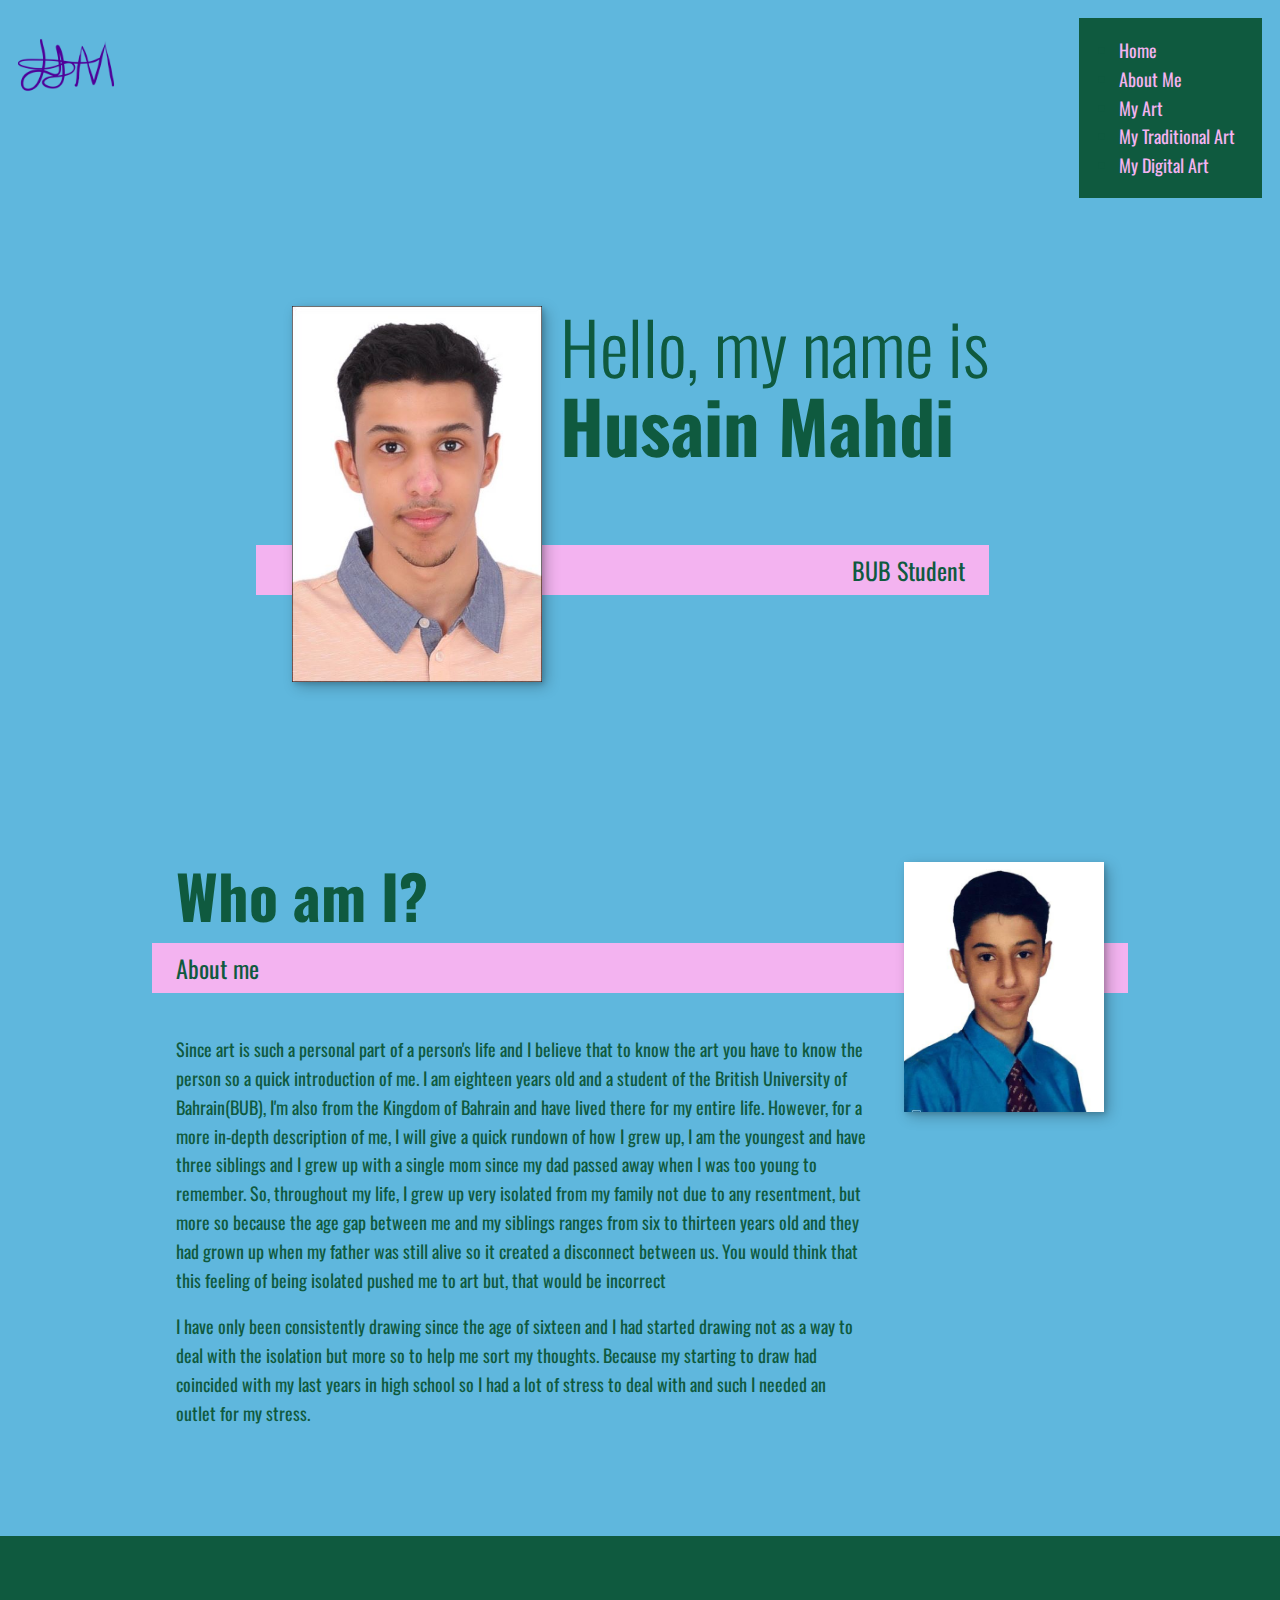
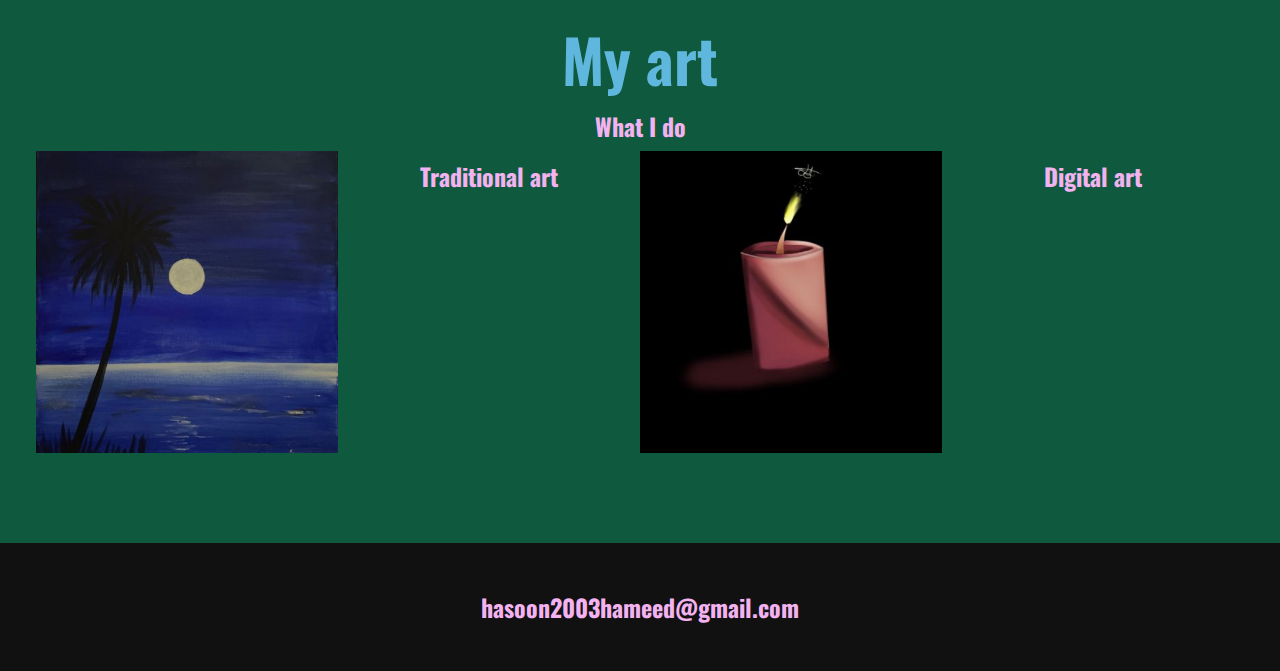
<file: index.html>
<!DOCTYPE html>
<html lang ="en">
    <head>
        <meta charset="UTF-8"> 
        <link rel="stylesheet" href="Css/Styles.css">
        <meta name="viewport" content="width=device-width, initial-scale=1.0">
        <title>Husain Mahdi's Portfolio Website</title>
        <link href="https://fonts.googleapis.com/css2?family=Oswald:wght@200&display=swap" rel="stylesheet">
    </head>
    <body>
        <header>
            <div class = "logo">
                <img src="Images/Logo2.png" alt="">
            </div>
            <nav class="nav">
                <ul class="nav__list">
                    <li class="nav__list"><a href="#home" class="nav__link">Home</a></li>
                    <li class="nav__list"><a href="#about" class="nav__link">About Me</a></li>
                    <li class="nav__list"><a href="#art" class="nav__link">My Art</a></li>
                    <li class="nav__list"><a href="HTML/Traditional_Artwork_Portfolio.html#trad__art" class="nav__link">My Traditional Art</a></li>
                    <li class="nav__list"><a href="HTML/Digital_Artwork_Portfolio.html#dig__art" class="nav__link">My Digital Art</a></li>
                </ul>
            </nav>
        </header>
        <section class="intro" id="home">
            <h1 class ="section__title--intro">
                Hello, my name is <strong>Husain Mahdi</strong> 
            </h1>
            <p class="section__subtitle section__subtitle--intro">BUB Student</p>
            <img src="Images/Me2.jpg" alt="a picture of Husain Mahdi" class="intro__img">
        </section>
        <section class="about--me" id="about">
                <h2 class="section__title section__title--about">Who am I?</h2>
                <p class="section__subtitle section__subtitle--about">About me</p>

                <div class="about--me__body">
                    <p>Since art is such a personal part of a person's life and I believe that to know the art you have to know the person so a quick introduction of me.
                        I am eighteen years old and a student of the British University of Bahrain(BUB), I'm also from the Kingdom of Bahrain and have lived there for my 
                        entire life. However, for a more in-depth description of me, I will give a quick rundown of how I grew up, I am the youngest and have three siblings
                        and I grew up with a single mom since my dad passed away when I was too young to remember. So, throughout my life, I grew up very isolated from my
                        family not due to any resentment, but more so because the age gap between me and my siblings ranges from six to thirteen years
                        old and they had grown up when my father was still alive so it created a disconnect between us. You would think that this feeling of being isolated
                        pushed me to art but, that would be incorrect</p>

                    <p>I have only been consistently drawing since the age of sixteen and I had started drawing not as a way to deal with the isolation but more so to 
                        help me sort my thoughts. Because my starting to draw had coincided with my last years in high school so I had a lot of stress to deal with and
                        such I needed an outlet for my stress.</p>
                </div>

                <img src="Images/MeY.jpg" alt="Husain Mahdi younger" class="about--me__img">
        </section>
        <section class="my--art" id="art">
            <h2 class="section__title section__title--art">My art</h2>
            <p class="section__subtitle section__subtitle--art">What I do</p>
            <div class="portfolio">
                <a href="HTML/Traditional_Artwork_Portfolio.html#trad__art" class="portfolio__item">
                    <img src="Images/ImgTP2.jpg" alt="Traditional art" class="portfolio__img">
                </a>
                <p class="section__subtitle section__subtitle--art">Traditional art</p> 

                <a href="HTML/Digital_Artwork_Portfolio.html#dig__art" class="portfolio__item">
                    <img src="Images/ImgD8.jpg" alt="Digital art" class="portfolio__img">
                </a>
                <p class="section__subtitle section__subtitle--art">Digital art</p> 

            </div>
        </section>
        <footer class="footer">
            <a href="mailto:hasoon2003hameed@gmail.com" class="footer__link">hasoon2003hameed@gmail.com</a>
        </footer>

    </body>

</html>
</file>
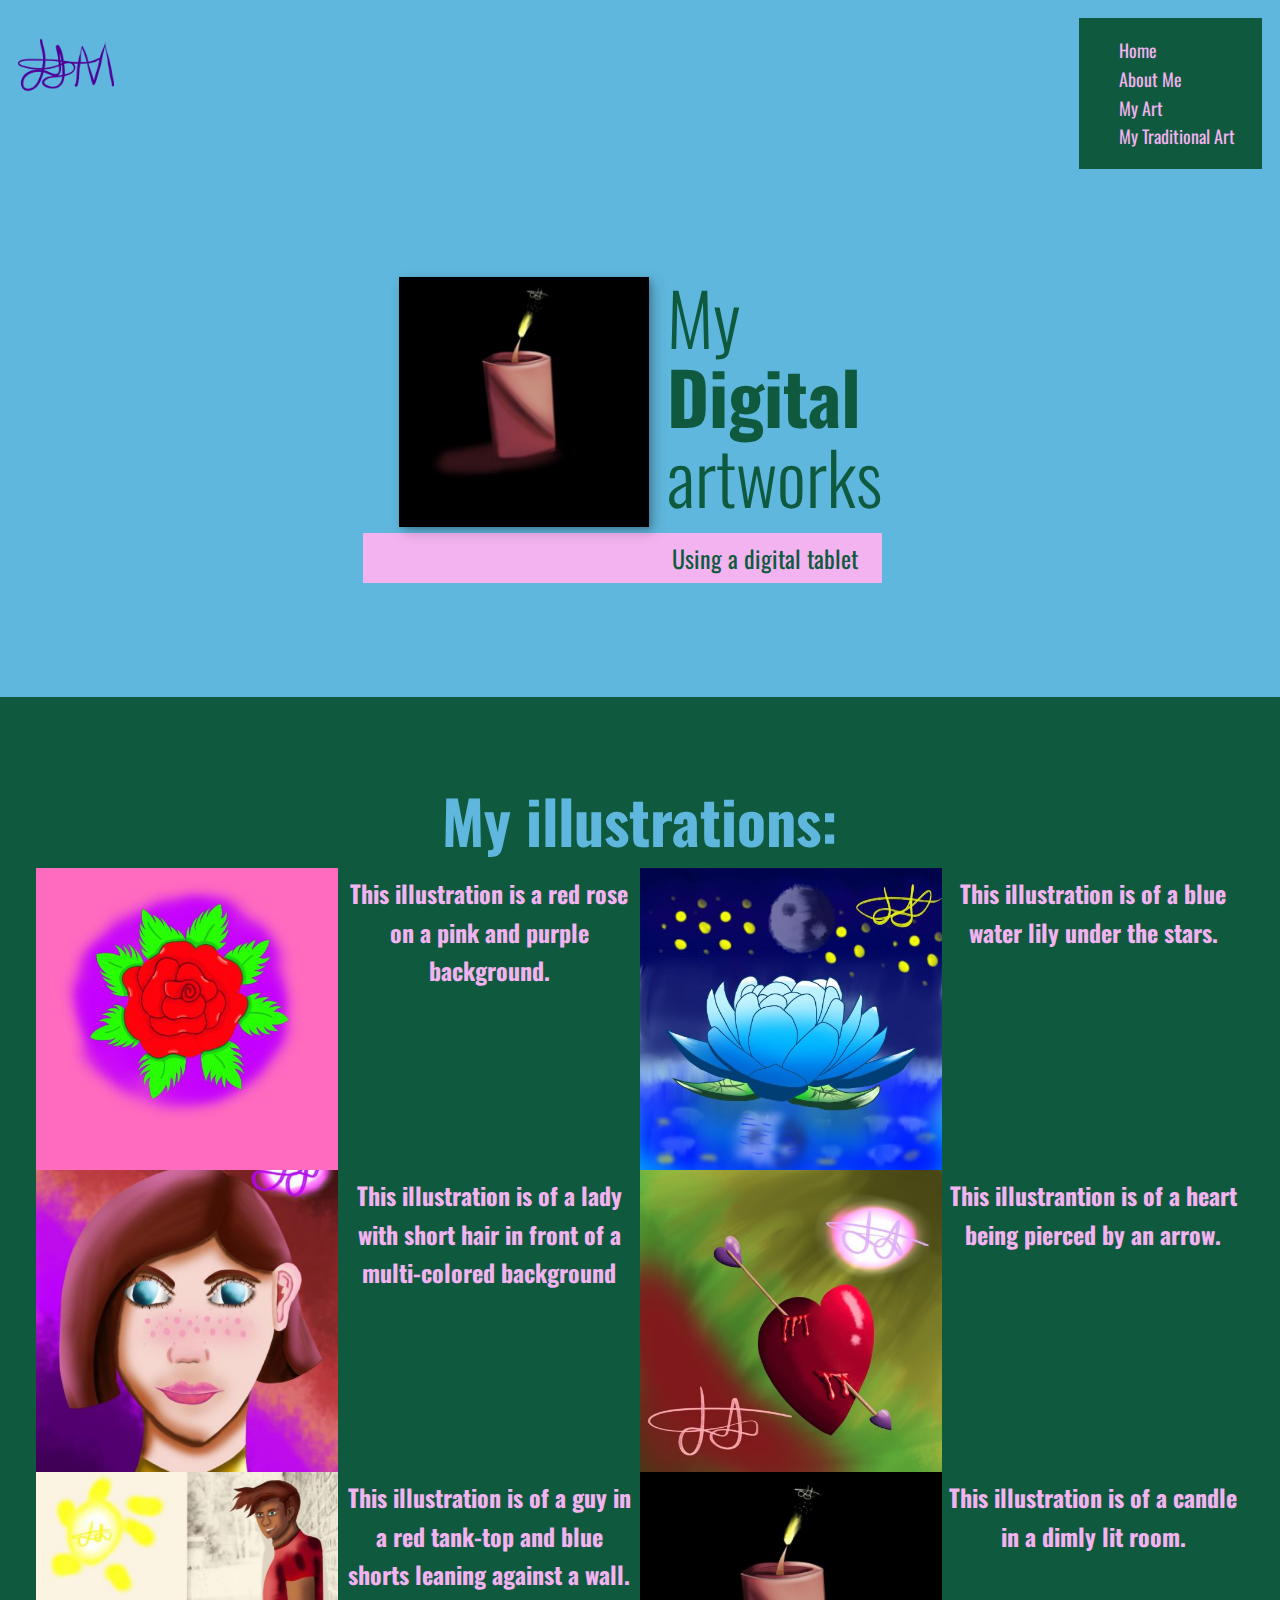
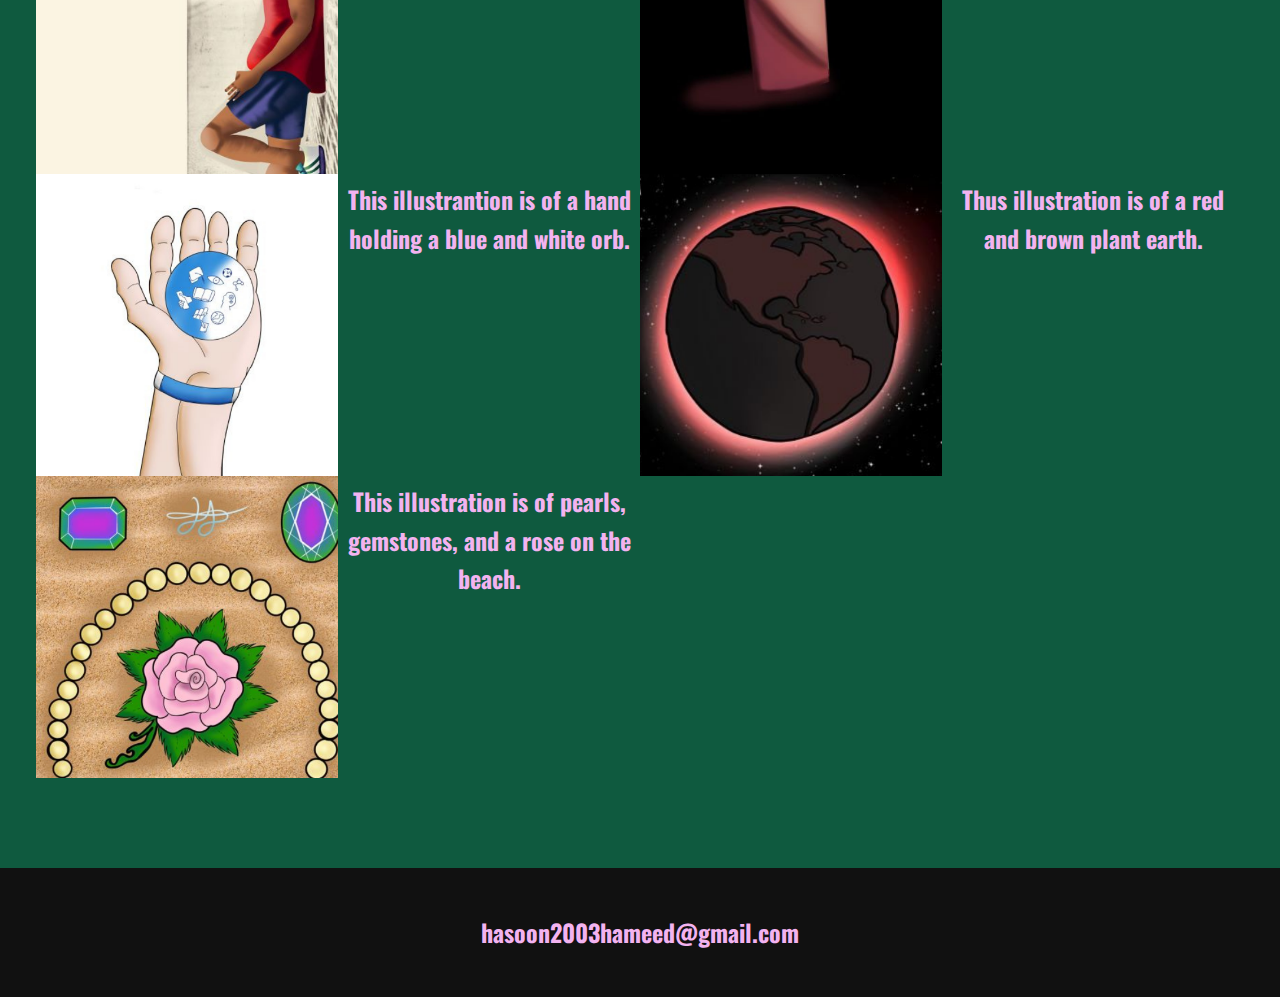
<file: HTML/Digital_Artwork_Portfolio.html>
<!DOCTYPE html>
<html lang ="en">
    <head>
        <meta charset="UTF-8"> 
        <link rel="stylesheet" href="../Css/Styles.css">
        <meta name="viewport" content="width=device-width, initial-scale=1.0">
        <title>Digital Artwork Portfolio</title>
        <link href="https://fonts.googleapis.com/css2?family=Oswald:wght@200&display=swap" rel="stylesheet">
    </head>
    <body>
        <header>
            <div class = "logo">
                <img src="../Images/Logo2.png" alt="">
            </div>
            <nav class="nav">
                <ul class="nav__list">
                    <li class="nav__list"><a href="../index.html#home" class="nav__link">Home</a></li>
                    <li class="nav__list"><a href="../index.html#about" class="nav__link">About Me</a></li>
                    <li class="nav__list"><a href="../index.html#art" class="nav__link">My Art</a></li>
                    <li class="nav__list"><a href="Traditional_Artwork_Portfolio.html#trad__art" class="nav__link">My Traditional Art</a></li>
                </ul>
            </nav>
        </header>
       
        <section class="intro" id=dig__art>
            <h1 class ="section__title--intro">
                My <strong>Digital</strong> artworks
            </h1>
            <p class="section__subtitle section__subtitle--intro">Using a digital tablet</p>
            <img src="../Images/ImgD8.jpg" alt="a picture of Husain Mahdi" class="intro__img">
            </section>
            <section class="my--art">
                <h2 class="section__title section__title--art">My illustrations:</h2>
                <p class="section__subtitle section__subtitle--art"> </p>
                <div class="portfolio">
                    
                    <a href="#" class="portfolio__item">
                        <img src="../Images/ImgD3.jpg" alt="Red rose" class="portfolio__img">
                    </a>
                    <p class="section__subtitle section__subtitle--art">This illustration is a red rose on a pink and purple background.</p> 

                    <a href="#" class="portfolio__item">
                        <img src="../Images/ImgD4.jpg" alt="Blue water lily" class="portfolio__img">
                    </a>
                    <p class="section__subtitle section__subtitle--art">This illustration is of a blue water lily under the stars.</p> 
    
                    <a href="#" class="portfolio__item">
                        <img src="../Images/ImgD5.jpg" alt="Lady with bob cut" class="portfolio__img">
                    </a>
                    <p class="section__subtitle section__subtitle--art">This illustration is of a lady with short hair in front of a multi-colored background</p> 

                    <a href="#" class="portfolio__item">
                        <img src="../Images/ImgD6.jpg" alt="Heart pierced by arrow" class="portfolio__img">
                    </a>
                    <p class="section__subtitle section__subtitle--art">This illustrantion is of a heart being pierced by an arrow.</p> 
                    <a href="#" class="portfolio__item">
                        <img src="../Images/ImgD7.jpg" alt="Guy leaning againt a wall" class="portfolio__img">
                    </a>
                    <p class="section__subtitle section__subtitle--art">This illustration is of a guy in a red tank-top and blue shorts leaning against a wall.</p> 

                    <a href="#" class="portfolio__item">
                        <img src="../Images/ImgD8.jpg" alt="Candle in a dark room" class="portfolio__img">
                    </a>
                    <p class="section__subtitle section__subtitle--art">This illustration is of a candle in a dimly lit room.</p> 

                    <a href="#" class="portfolio__item">
                        <img src="../Images/ImgD9.jpg" alt="Hand holding an orb" class="portfolio__img">
                    </a>
                    <p class="section__subtitle section__subtitle--art">This illustrantion is of a hand holding a blue and white orb.</p> 
    
                    <a href="#" class="portfolio__item">
                        <img src="../Images/ImgD10.jpg" alt="Red and brown planted earth" class="portfolio__img">
                    </a>
                    <p class="section__subtitle section__subtitle--art">Thus illustration is of a red and brown plant earth.</p> 

                    <a href="#" class="portfolio__item">
                        <img src="../Images/ImgD11.jpg" alt="Pearls, gemstones and a rose on the beach" class="portfolio__img">
                    </a>
                    <p class="section__subtitle section__subtitle--art">This illustration is of pearls, gemstones, and a rose on the beach.</p> 
    
                </div>
            </section>

        <footer class="footer">
            <a href="mailto:hasoon2003hameed@gmail.com" class="footer__link">hasoon2003hameed@gmail.com</a>
        </footer>

    </body>

</html>
</file>
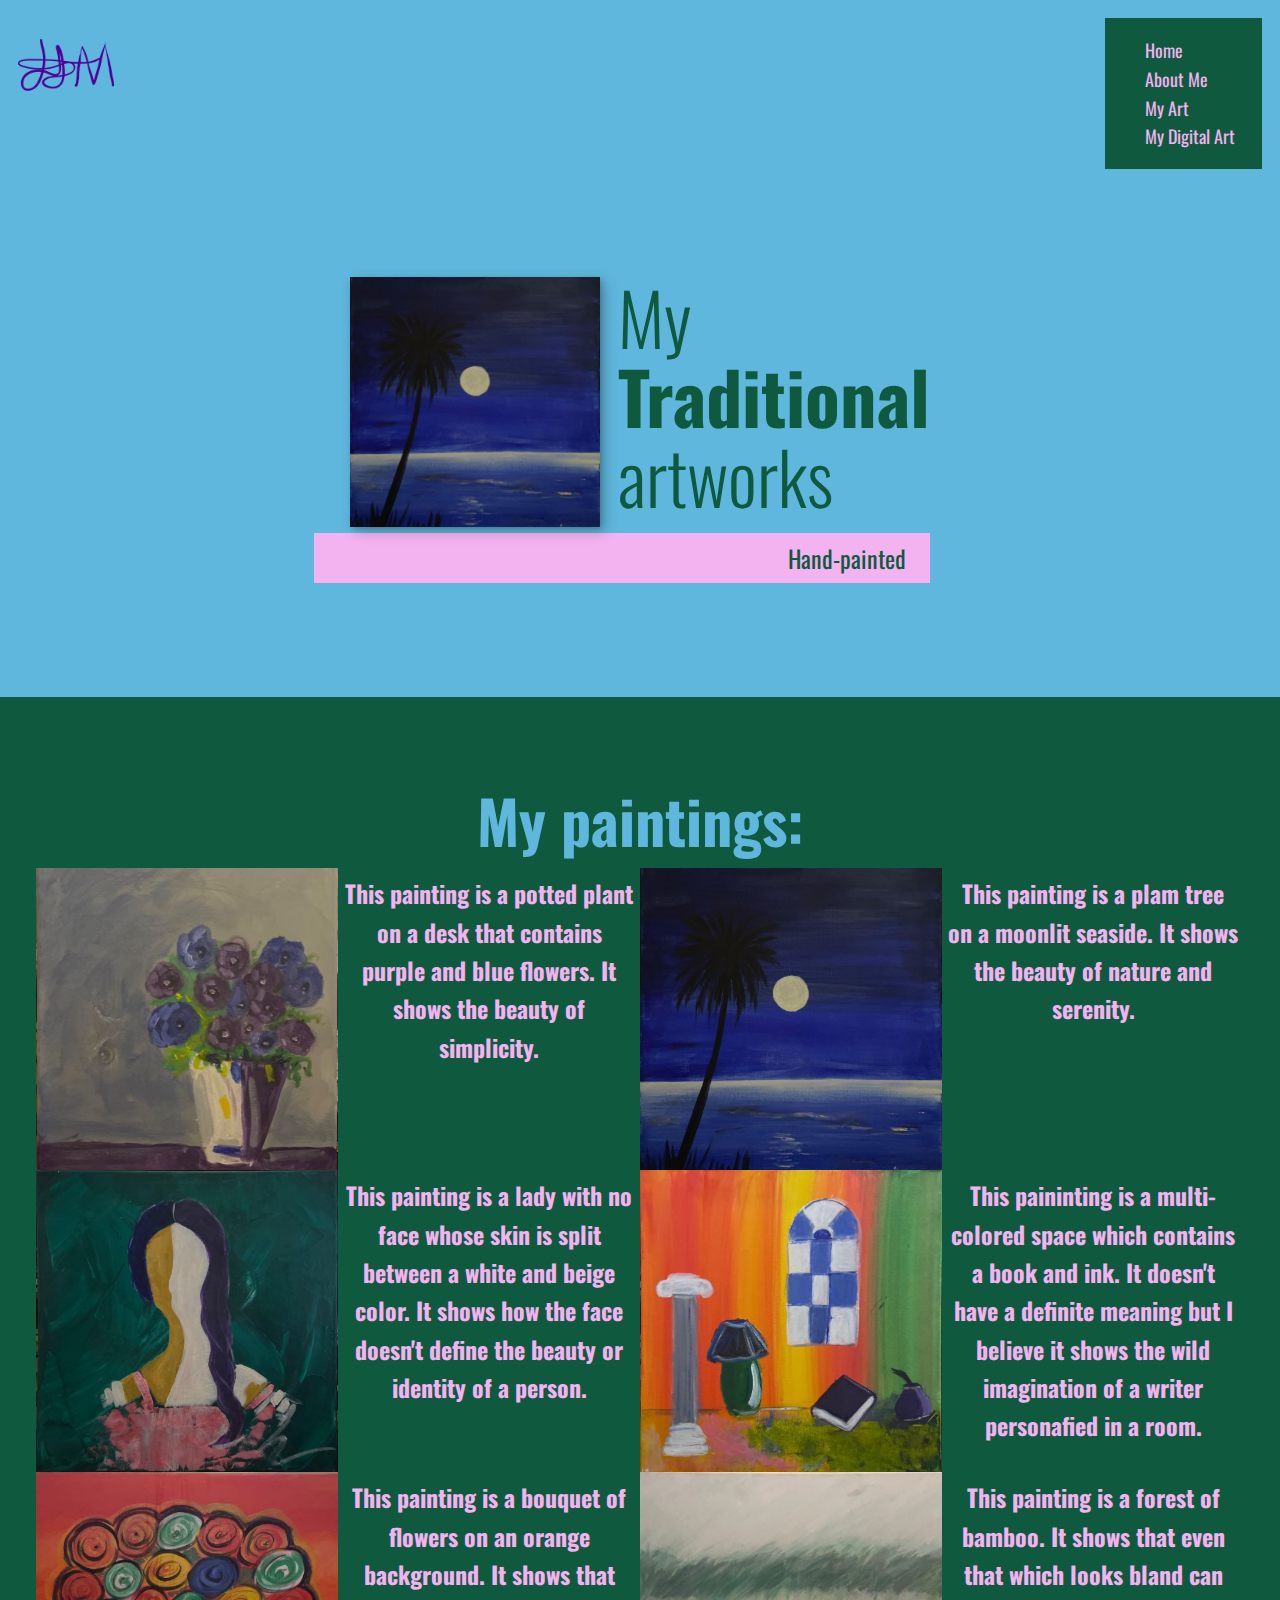
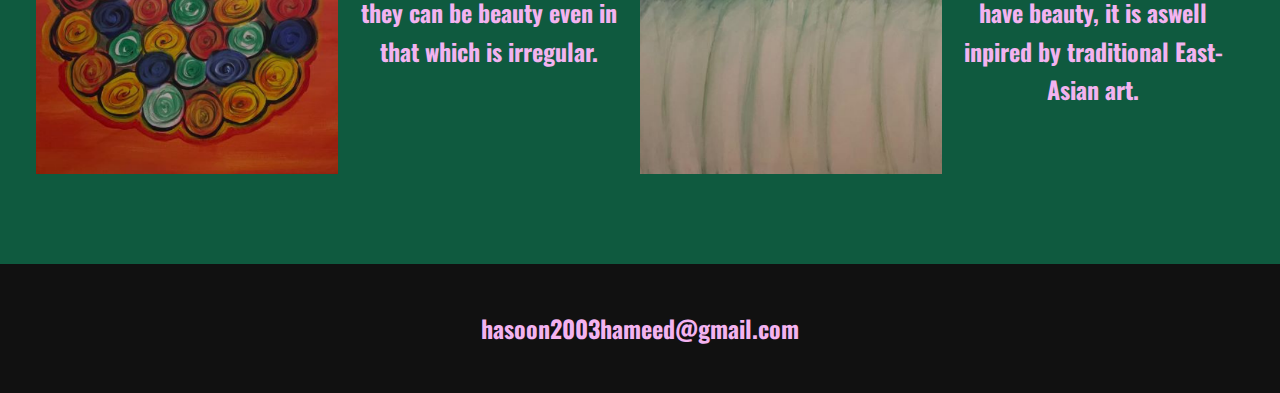
<file: HTML/Traditional_Artwork_Portfolio.html>
<!DOCTYPE html>
<html lang ="en">
    <head>
        <meta charset="UTF-8"> 
        <link rel="stylesheet" href="../Css/Styles.css">
        <meta name="viewport" content="width=device-width, initial-scale=1.0">
        <title>Traditional Artwork Portfolio</title>
        <link href="https://fonts.googleapis.com/css2?family=Oswald:wght@200&display=swap" rel="stylesheet">
    </head>
    <body>
        <header>
            <div class = "logo">
                <img src="../Images/Logo2.png" alt="">
            </div>
            <nav class="nav">
                <ul class="nav__list">
                    <li class="nav__list"><a href="../index.html#home" class="nav__link">Home</a></li>
                    <li class="nav__list"><a href="../index.html#about" class="nav__link">About Me</a></li>
                    <li class="nav__list"><a href="../index.html#art" class="nav__link">My Art</a></li>
                    <li class="nav__list"><a href="Digital_Artwork_Portfolio.html#dig__art" class="nav__link">My Digital Art</a></li>
                </ul>
            </nav>
        </header>
       
        <section class="intro" id=trad__art>
            <h1 class ="section__title--intro">
                My <strong>Traditional</strong> artworks
            </h1>
            <p class="section__subtitle section__subtitle--intro">Hand-painted</p>
            <img src="../Images/ImgTP2.jpg" alt="a picture of Husain Mahdi" class="intro__img">
            </section>
            <section class="my--art">
                <h2 class="section__title section__title--art">My paintings:</h2>
                <p class="section__subtitle section__subtitle--art"> </p>
                <div class="portfolio">
                    <a href="#" class="portfolio__item">
                        <img src="../Images/ImgTP1.jpg" alt="Potted flowers" class="portfolio__img">
                    </a>
                    <p class="section__subtitle section__subtitle--art">This painting is a potted plant on a desk that contains purple and blue flowers. It shows
                        the beauty of simplicity.</p> 
    
                    <a href="#" class="portfolio__item">
                        <img src="../Images/ImgTP2.jpg" alt="The moon beside a palm tree" class="portfolio__img">
                    </a>
                    <p class="section__subtitle section__subtitle--art">This painting is a plam tree on a moonlit seaside. It shows the beauty of nature and serenity.</p> 

                    <a href="#" class="portfolio__item">
                        <img src="../Images/ImgTP3.jpg" alt="Lady with no face" class="portfolio__img">
                    </a>
                    <p class="section__subtitle section__subtitle--art">This painting is a lady with no face whose skin is split between a white and beige color. It 
                        shows how the face doesn't define the beauty or identity of a person.
                    </p> 
                    <a href="#" class="portfolio__item">
                        <img src="../Images/ImgTP4.jpg" alt="Multi-colored study" class="portfolio__img">
                    </a>
                    <p class="section__subtitle section__subtitle--art">This paininting is a multi-colored space which contains a book and ink. It doesn't have a 
                        definite meaning but I believe it shows the wild imagination of a writer personafied in a room.
                    </p> 
    
                    <a href="#" class="portfolio__item">
                        <img src="../Images/ImgTP5.jpg" alt="Bouquet of flowers" class="portfolio__img">
                    </a>
                    <p class="section__subtitle section__subtitle--art">This painting is a bouquet of flowers on an orange background. It shows that they can be beauty
                        even in that which is irregular.
                    </p> 

                    <a href="#" class="portfolio__item">
                        <img src="../Images/ImgTP6.jpg" alt="Forest of bamboo" class="portfolio__img">
                    </a>
                    <p class="section__subtitle section__subtitle--art">This painting is a forest of bamboo. It shows that even that which looks bland can have beauty,
                        it is aswell inpired by traditional East-Asian art.
                    </p> 
    
                </div>
            </section>

        <footer class="footer">
            <a href="mailto:hasoon2003hameed@gmail.com" class="footer__link">hasoon2003hameed@gmail.com</a>
        </footer>

    </body>

</html>
</file>
<file: Css/Styles.css>
*,
*::before,
*::after {
    box-sizing: border-box;
}
/* This is used to declare the variables which are used throughout the entitre css file*/
:root{
/*this is the font family I will use in my website*/ 
    --ff-Oswald: 'Oswald', sans-serif; 
/*these variables are the font weights used throught the css file*/
    --fw-reg: 300;
    --fw-bold: 900;
/*these variables are to define the color scheme that is used throught the webpages and are defined here to remove redundancy*/ 
    --clr-light: #5FB7DD;
    --clr-dark: #0F5A3F;
    --clr-accent: #F3B3F0 ;
/*these variables are used to remove redundancy in code as they define four different text sizes that I can use in my css without having to rewrite the size over and over again*/
    --fs-h1: 3rem;
    --fs-h2: 2.25rem;
    --fs-h3: 1.25rem;
    --fs-body: 1rem;
/*this variable is for a box-shadow that I added to images with in my web pages and it used two separate box-shadows overlayed one more clearly seen and another that is darker to add depth to the box-shadow*/
    --bs: 0.25em 0.25em 0.75em rgba(0,0,0,.25),
          0.125em 0.125em 0.25em rgba(0,0,0,.15);
}
@media (min-width: 800px) {
    :root {
        --fs-h1: 4.5rem;
        --fs-h2: 3.75rem;
        --fs-h3: 1.5rem;
        --fs-body: 1.125rem;
    }
}
/* This is used to give the general structure and look of the body of the main page mostly to do with the general text font,size,weight*/
body{
    background: var(--clr-light);
    color: var(--clr-dark);
    margin: 0;
    font-family: var(--ff-Oswald);
    font-size: var(--fs-body);
    line-height: 1.6;
}
section{
    padding: 5em 2em;
}
img {
    display: block;
    max-width: 100%;
}
strong {font-weight: var(--fw-bold);}
/*this technique gives an outilne of the accent color to any element with in focus such as the navigation of images*/
:focus{
    outline: 3px solid var(--clr-accent);
    outline-offset: 3px;
}

h1,
h2,
h3 {
    line-height: 1.1;
    margin: 0;
}
h1{font-size: var(--fs-h1); }
h2{font-size: var(--fs-h2); }
h3{font-size: var(--fs-h3); }
/* This is used to give the style of the titles and subtitles of the pages*/
.section__title {
    margin-bottom: .25em;
}
.section__title--intro {
    font-weight: var(--fw-reg);
    margin-bottom: .25em;
}
.section__title--intro strong {
    display: block;
}
.section__subtitle {
    margin: 0;
    font-size: var(--fs-h3);
}
.section__subtitle--intro,
.section__subtitle--about {
    background: var(--clr-accent);
    padding: .25em 1em;
    font-family: var(--ff-Oswald);
    margin-bottom: 1em;
}
/* This is used to give the header and navigation bar of the pages it's style*/
header{
    display: flex;
    justify-content: space-between;
    padding: 1em;
}
.logo{
    max-width: 100px;
}
.nav{
    background: var(--clr-dark);
}
.nav__link{
    text-decoration: none;
    color: var(--clr-accent);
    margin-right: 1.5em;
}
.nav__link:hover{
    text-decoration: underline;
    opacity: .7;
}
/* This is used to give the style of the intro of the pages*/
.intro{
    position: relative;
}
.intro__img{
    box-shadow: var(--bs);
}
.section__subtitle--intro{
    display: inline-block;
}
/* this media query uses the grid desplay and the template in order to alow the intro part of my web pages to display correctly and on any screen size*/ 
@media (min-width: 600px){
    .intro {
        display: grid;
        width: min-content;
        margin: 0 auto;
        grid-column-gap: 1em;
        grid-template-areas: 
        "img title"
        "img subtitle";
        grid-template-columns: min-content max-content;
    }
    .intro__img{
        grid-area: img;
        min-width: 250px;
        position: relative;
        z-index: 2;
    }
    .section__subtitle--intro {
        align-self: start;
        grid-column: -1 / 1;
        grid-row: 2;
        text-align: right;
        position: relative;
        left: -1.5em;
        width: calc(100% + 1.5em)
    }
}
/* This is used to give the style of the about me part of the main page*/
    .about--me{
        max-width: 1000px;
        margin: 0 auto;
    }
    .about--me__img{
        box-shadow: var(--bs);
    }
    /* this media query uses the grid desplay and the template in order to alow the intro part of my web pages to display correctly and on any screen size*/ 
    @media (min-width: 600px){
        .about--me {
            display: grid;
            grid-template-columns: 1fr 200px;
            grid-template-areas:
            "title img"
            "subtitle img"
            "text img";
            grid-column-gap: 2em;
        }
        .section__title--about{
            grid-area: title;
        }
        .section__subtitle--about{
            grid-column: 1 / -1;
            grid-row: 2;
            position: relative;
            left: -1em;
            width: calc(100% + 2em);
            padding-left: 1em;
            padding-right: calc(200px + 4em)
        }
        .about--me__img{
            grid-area: img;
            position: relative;
            z-index: 2;
        }
    }
/* This is used to give the style of the my art and portfolio part of the pages*/
.my--art {
    background-color: var(--clr-dark);
    color: var(--clr-light);
    text-align: center;
}
.section__subtitle--art{
    color:var(--clr-accent);
    font-weight: var(--fw-bold);
    margin-bottom: 2em;
    margin: .25em;
}
/* these combination of techniques are used to organize and style the portfolio part of my webpages*/
.portfolio {
    display: grid;
    grid-template-columns: repeat(auto-fit, minmax(300px, 1fr));
}

.portfolio__item {
    background: var(--clr-accent);
    overflow: hidden;
}
.portfolio__img{
    transition: transform 750ms cubic-bezier(.5, 0, .5, 1),
    opacity 250ms linear;
}
.portfolio__item:focus{
    position: relative;
    z-index: 2;
}
.portfolio__img:hover,
.portfolio__item:focus .portfolio__img {
    transform: scale(1.2);
    opacity: .75;
}
/* This is used to give the style of the footer in the pages*/
.footer{
    background: #111;
    text-align: center;
    padding: 2.5em 0;
}
.footer__link{
    font-size: var(--fs-h3);
    font-weight: var(--fw-bold);
    color: var(--clr-accent);
    text-decoration: none;
}
.footer__link:hover{
    text-decoration: underline;
    opacity: .7;
}
</file>
